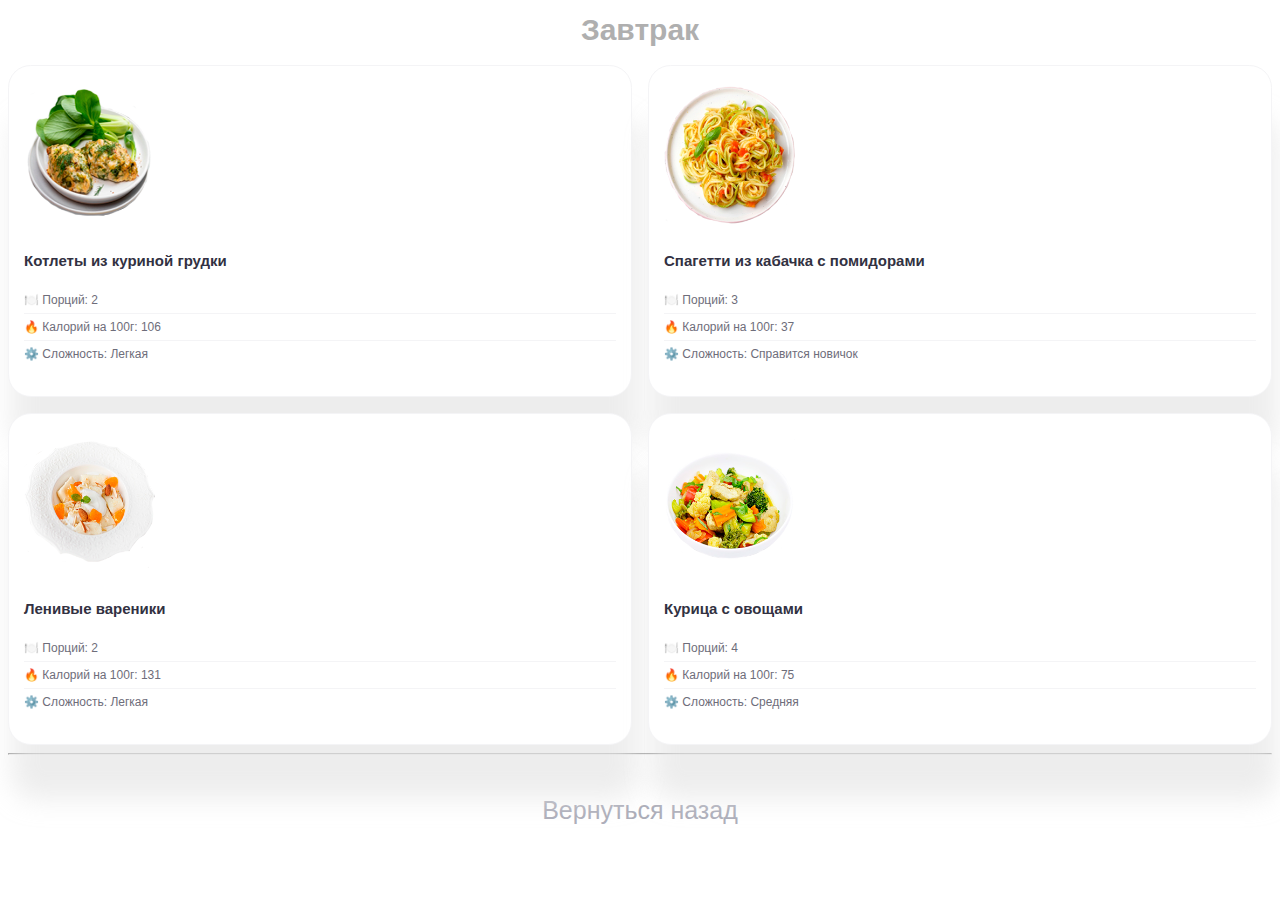
<file: breakfast.html>
<!DOCTYPE html>
<html lang="en">
<head>
    <meta charset="UTF-8">
    <meta name="viewport" content="width=device-width, initial-scale=1.0">
    <link rel="stylesheet" href="styles2.css">
    <title>Завтрак</title>
</head>
<body>
    <main class="main">
        <section class="popular-section">
            <h2 class="section-title">Завтрак</h2>
            <div class="food-grid">
              <article class="food-card" data-modal="modal1">
                <img src="chik.png" alt="Chicken Hell" class="food-image" />
                <div class="food-content">
                    <h3 class="food-title">Котлеты из куриной грудки</h3>
                    <div class="food-info">
                        <p class="food-portions">🍽️ Порций: 2</p>
                        <p class="food-calories">🔥 Калорий на 100г: 106</p>
                        <p class="food-difficulty">⚙️ Сложность: Легкая</p>
                    </div>
                </div>
            </article>
            
            <!-- Карточка 2 -->
            <article class="food-card" data-modal="modal2">
                <img
                    src="spaggeti.png"
                    alt="Swe Dish"
                    class="food-image"
                />
                <div class="food-content">
                    <h3 class="food-title">Спагетти из кабачка с помидорами</h3>
                    <div class="food-info">
                        <p class="food-portions">🍽️ Порций: 3</p>
                        <p class="food-calories">🔥 Калорий на 100г: 37</p>
                        <p class="food-difficulty">⚙️ Сложность: Справится новичок</p>
                    </div>
                </div>
            </article>
            
            <!-- Карточка 3 -->
            <article class="food-card" data-modal="modal3">
                <img
                    src="varenik.png"
                    alt="Supreme Dish"
                    class="food-image"
                />
                <div class="food-content">
                    <h3 class="food-title">Ленивые вареники</h3>
                    <div class="food-info">
                        <p class="food-portions">🍽️ Порций: 2</p>
                        <p class="food-calories">🔥 Калорий на 100г: 131</p>
                        <p class="food-difficulty">⚙️ Сложность: Легкая</p>
                    </div>
                </div>
            </article>
            
            <!-- Карточка 4 -->
            <article class="food-card" data-modal="modal4">
                <img
                    src="Kurica.png"
                    alt="Chicken Hell"
                    class="food-image"
                />
                <div class="food-content">
                    <h3 class="food-title">Курица с овощами</h3>
                    <div class="food-info">
                        <p class="food-portions">🍽️ Порций: 4</p>
                        <p class="food-calories">🔥 Калорий на 100г: 75</p>
                        <p class="food-difficulty">⚙️ Сложность: Средняя</p>
                    </div>
                </div>
            </article>
            </div>
        </section>

        <hr class="section-divider" />

        <button class="view-all" onclick="window.location.href='index.html'">
            Вернуться назад
        </button>

        <!-- Модальные окна -->
        <div id="modal1" class="modal hidden">
            <div class="modal-content">
                <h2>Рецепт: Котлеты из куриной грудки</h2>
                
                <!-- Ингредиенты -->
                <div class="recipe-section">
                    <h3>Ингредиенты:</h3>
                    <ul class="ingredients-list">
                        <li>Грудка куриная – 2 шт.</li>
                        <li>Лук зеленый – 3 шт.</li>
                        <li>Укроп – 3 веточки</li>
                        <li>Яйцо – 1 шт.</li>
                        <li>Паприка – по вкусу</li>
                        <li>Перец черный – по вкусу</li>
                        <li>Соль – по вкусу</li>
                        <li>Чеснок – 2 зубчика</li>
                        <li>Масло растительное – 10 мл</li>
                        <li>Крахмал кукурузный – 1 ст.л.</li>
                    </ul>
                </div>
        
                <!-- Приготовление -->
                <div class="recipe-section">
                    <h3>Приготовление:</h3>
                    <p>
                        1. Подготовить все ингредиенты для рецепта ПП котлет из куриной грудки в духовке.
                        Курицу ополоснуть холодной водой и обсушить бумажным полотенцем, чтобы не было лишней жидкости...
                    </p>
                    <p>
                        2. Курицу нарезать тонкими кусочками, затем нарезать кубиками и далее продолжать измельчать курицу. В итоге должен получиться почти рубленый фарш...
                    </p>
                    <p>
                        3. К курице добавить зелень, паприку, перец, крахмал кукурузный, чеснок, пропущенный через пресс (чеснокодавилку), яйцо и соль. Все хорошо перемешать...
                    </p>
                    <p>
                        4. Сформировать котлетки в форме лодочек. Выложить их в форму, смазанную растительным маслом. Выпекать при 180 градусах в течение 30-40 минут до легкой золотистости...
                    </p>
                </div>
        
                <!-- Кнопка закрытия -->
                <button class="close-modal">Закрыть</button>
            </div>
        </div>

  <div id="modal2" class="modal hidden">
    <div class="modal-content">
        <h2>Рецепт: Кабачковые спагетти</h2>
        
        <!-- Ингредиенты -->
        <div class="recipe-section">
            <h3>Ингредиенты:</h3>
            <ul class="ingredients-list">
                <li>Кабачок – 2 шт.</li>
                <li>Помидор – 2 шт.</li>
                <li>Чеснок – 2 зубчика</li>
                <li>Масло растительное – 3 ст.л.</li>
                <li>Сахар – 0.5 ч.л.</li>
                <li>Соль – по вкусу</li>
            </ul>
        </div>

        <!-- Приготовление -->
        <div class="recipe-section">
            <h3>Приготовление:</h3>
            <p>
                1. Подготовить все ингредиенты. Кабачки и помидоры тщательно вымыть, чеснок очистить.
            </p>
            <p>
                2. Для приготовления этого блюда идеально подойдут молодые кабачки или цукини с тонкой кожицей, которую не нужно очищать.
            </p>
            <p>
                3. Помидоры рекомендуем использовать мясистые, они дадут меньше жидкости при приготовлении.
            </p>
            <p>
                4. На сковороде разогреть растительное масло. Чеснок пропустить через пресс или мелко нарезать и слегка обжарить в течение 1-2 минут.
            </p>
            <p>
                5. Помидоры опустить на 1-2 минуты в кипяток, затем в холодную воду и очистить от шкурки. Нарезать помидоры соломкой.
            </p>
            <p>
                6. Добавить нарезанные помидоры в сковороду к чесноку, добавить сахар для нейтрализации кислоты томатов и готовить 3-4 минуты до мягкости помидор.
            </p>
            <p>
                7. Кабачок нарезать тонкими длинными полосками с помощью терки для корейской моркови. Если кабачки молодые, очищать их от шкурки не нужно.
            </p>
            <p>
                8. Добавить кабачки в сковороду к томатам и чесноку, посолить и готовить еще 4-6 минут до мягкости кабачков.
            </p>
            <p>
                9. Важно не переготовить кабачки - они должны быть мягкими, но при этом оставаться слегка хрустящими внутри.
            </p>
            <p>
                10. Подавать кабачки горячими в качестве гарнира к мясу или рыбе, или в качестве самостоятельного блюда, украсив свежей зеленью.
            </p>
        </div>

        <!-- Кнопка закрытия -->
        <button class="close-modal">Закрыть</button>
    </div>
</div>

<div id="modal3" class="modal hidden">
    <div class="modal-content">
        <h2>Рецепт: Низкокалорийные ленивые вареники</h2>
        
        <!-- Ингредиенты -->
        <div class="recipe-section">
            <h3>Ингредиенты:</h3>
            <ul class="ingredients-list">
                <li>Творог – 200 г (1%)</li>
                <li>Белок яичный – 1 шт.</li>
                <li>Мука рисовая – 5 ст.л. (3 ст.л. в тесто, 2 ст.л. для обваливания)</li>
                <li>Мед – 1 ч.л.</li>
                <li>Йогурт – 2 ст.л. (обезжиренный)</li>
                <li>Ваниль – 1 щепотка</li>
                <li>Миндаль – 3 шт.</li>
                <li>Соль – 1 щепотка</li>
            </ul>
        </div>

        <!-- Приготовление -->
        <div class="recipe-section">
            <h3>Приготовление:</h3>
            <p>
                1. Подготовить все необходимые ингредиенты для низкокалорийной версии ленивых вареников.
            </p>
            <p>
                2. Выбрать творог с жирностью 1%, так как его калорийность составляет около 80 калорий на 100 грамм.
            </p>
            <p>
                3. В качестве муки использовать рисовую муку, которая содержит 260 калорий на 100 грамм (меньше, чем пшеничная мука).
            </p>
            <p>
                4. Отделить желток от белка в курином яйце. Добавить в творог только белок, желток не нужен.
            </p>
            <p>
                5. Добавить в творог с белком чайную ложку меда и немного ванили для запаха.
            </p>
            <p>
                6. Просеять 3 столовых ложки муки в творожную массу. Еще 2-3 столовых ложки муки понадобятся для формирования вареников.
            </p>
            <p>
                7. Тщательно вымесить творожную массу, она должна стать однородной и хорошо формироваться в комок.
            </p>
            <p>
                8. Посыпать дощечку мукой, выложить часть творога и обвалять его в муке. Придать продолговатую форму тесту.
            </p>
            <p>
                9. Нарезать творожную «колбаску» на одинаковые кусочки. Обвалять их в муке со всех сторон.
            </p>
            <p>
                10. Отварить ленивые вареники в слегка подсоленной воде. Как только вода закипит, аккуратно опустить в неё вареники. Через 3-5 минут они начнут всплывать.
            </p>
            <p>
                11. Распределить часть обезжиренного йогурта на дно тарелки, сверху выложить вареники и еще одну ложку йогурта.
            </p>
            <p>
                12. Подать ленивые вареники сразу к столу, пока они ещё горячие. Украсить измельченными орехами и кусочками фруктов.
            </p>
        </div>

        <!-- Кнопка закрытия -->
        <button class="close-modal">Закрыть</button>
    </div>
</div>

<div id="modal4" class="modal hidden">
    <div class="modal-content">
        <h2>Рецепт: Жареная курица с овощами</h2>
        
        <!-- Ингредиенты -->
        <div class="recipe-section">
            <h3>Ингредиенты:</h3>
            <ul class="ingredients-list">
                <li>Филе куриное – 500 г</li>
                <li>Кабачок – 200 г</li>
                <li>Перец сладкий – 115 г</li>
                <li>Лук репчатый – 135 г</li>
                <li>Морковь – 100 г</li>
                <li>Капуста цветная – 135 г</li>
                <li>Брокколи – 100 г</li>
                <li>Соус терияки – 25 мл</li>
                <li>Паприка – 1 ч.л. (молотая)</li>
                <li>Соль – по вкусу</li>
                <li>Перец черный – по вкусу (молотый)</li>
                <li>Масло растительное – 30 мл</li>
                <li>Зелень – 15 г</li>
                <li>Помидор – 125 г</li>
            </ul>
        </div>

        <!-- Приготовление -->
        <div class="recipe-section">
            <h3>Приготовление:</h3>
            <p>
                1. Свежее куриное филе промыть. Разрезать на порционные небольшие кусочки, размер которых вы можете регулировать на свое усмотрение.
            </p>
            <p>
                2. Подобрать глубокую сковороду. Разогреть растительное масло. Добавить нарезанное мясо. Жарить курицу на сковороде 3-4 минуты, помешивая, чтобы филе стало более светлым.
            </p>
            <p>
                3. Лук нарезать тонкими четверть кольцами. Добавить к мясу. Жарить на среднем огне 1-2 минуты.
            </p>
            <p>
                4. Морковь нарезать тонкими пластинками. Для нарезки можно использовать фигурный нож. Добавить морковь к мясу. Жарить 2-3 минуты на умеренном огне.
            </p>
            <p>
                5. Кабачок нарезать четверть кольцами не очень тонкими. Добавить к курице с овощами. Жарить 2-3 минуты на среднем огне.
            </p>
            <p>
                6. Сладкий перец очистить от семян. Нарезать средними кусочками. Добавить к мясу. Жарить 1-2 минуты на среднем огне.
            </p>
            <p>
                7. Брокколи и цветную капусту разделить на маленькие соцветия. Подойдут как свежие, так и замороженные овощи. Перемешать. Готовить пару минут на среднем огне.
            </p>
            <p>
                8. Разрезать помидоры на две-четыре половинки, в зависимости от размера. Отправить ко всем ингредиентам. Перемешать.
            </p>
            <p>
                9. Добавить по вкусу соль, молотый черный перец, паприку и соус терияки. Перемешать. Тушить курицу с овощами на сковороде на небольшом огне под крышкой 5-7 минут. Время тушения зависит от вашего вкуса.
            </p>
            <p>
                10. Посыпать жареную курицу с овощами рубленой зеленью. Можно подавать самостоятельно, без каких-либо дополнений. Получается очень вкусно и сочно!
            </p>
        </div>

        <!-- Кнопка закрытия -->
        <button class="close-modal">Закрыть</button>
    </div>
</div>
  <script>
    // Получаем все карточки
    const cards = document.querySelectorAll('.food-card');
    const modals = document.querySelectorAll('.modal');
    const closeButtons = document.querySelectorAll('.close-modal');

    // Функция для открытия модального окна
    function openModal(modalId) {
        const modal = document.getElementById(modalId);
        if (modal) {
            modal.classList.remove('hidden');
        } else {
            console.error("Модальное окно не найдено:", modalId);
        }
    }

    // Функция для закрытия модального окна
    function closeModal(modal) {
        modal.classList.add('hidden');
    }

    // Добавляем обработчики событий для карточек
    cards.forEach(card => {
        card.addEventListener('click', () => {
            const modalId = card.getAttribute('data-modal');
            console.log("Открытие модального окна:", modalId);
            openModal(modalId);
        });
    });

    // Добавляем обработчики событий для кнопок закрытия
    closeButtons.forEach(button => {
        button.addEventListener('click', () => {
            const modal = button.closest('.modal');
            closeModal(modal);
        });
    });

    // Закрытие модального окна при клике вне его области
    modals.forEach(modal => {
        modal.addEventListener('click', (event) => {
            if (event.target === modal) {
                closeModal(modal);
            }
        });
    });
</script>
    </main>
</body>
</html>
</file>
<file: styles2.css>
.restaurant-menu {
    margin-left: auto;
    margin-right: auto;
    max-width: 480px;
    width: 100%;
    overflow: hidden;
  }
  
  .content-wrapper {
    background-color: rgba(249, 249, 249, 1);
    width: 100%;
    padding-top: 40px;
  }
  
  /* Header Styles */
  .header {
    display: flex;
    width: 100%;
    padding: 0 28px;
    flex-direction: column;
    align-items: stretch;
  }
  
  .logo {
    color: rgba(108, 95, 188, 1);
    font-size: 30px;
    font-family:
      Poppins,
      -apple-system,
      Roboto,
      Helvetica,
      sans-serif;
      font-weight: 600;
      line-height: 1.3;
      margin: 0;
      text-align: center;
  }
  
  .header-divider {
    border-top: 1px solid var(--border-color);
    margin: 37px auto;
    width: 314px;
    max-width: 100%;
  }
  
  /* Hero Section */
  .hero-section {
    margin-top: 60px;
  }
  
  .featured-item {
    border-radius: 23.882px;
    border: 0.995px solid var(--Colors-Gray-Gray-2, #f4f4f6);
    box-shadow: 4.73px 56.755px 28.377px 0px rgba(229, 229, 229, 0.7);
    background-color: #fff;
    padding-bottom: 23px;
    font-family:
      Poppins,
      -apple-system,
      Roboto,
      Helvetica,
      sans-serif;
    font-weight: 400;
  }
  
  .featured-image {
    aspect-ratio: 2.25;
    object-fit: contain;
    object-position: center;
    width: 100%;
  }
  
  .featured-content {
    display: flex;
    margin-top: 11px;
    margin-left: 27px;
    width: 181px;
    max-width: 100%;
    flex-direction: column;
    align-items: start;
  }
  
  .tag-healthy {
    color: rgba(218, 163, 26, 1);
    font-size: 10px;
  }
  
  .featured-title {
    color: #323142;
    font-feature-settings:
      "liga" off,
      "clig" off;
    font-size: 21px;
    font-weight: 600;
    line-height: 2;
    margin-top: 6px;
  }
  
  /* Common Styles */
  .section-title {
    color: rgb(175, 175, 175);
    font-size: 30px;
    font-family:
      Poppins,
      -apple-system,
      Roboto,
      Helvetica,
      sans-serif;
    font-weight: 600;
    line-height: 1;
    margin-top: 15px;
    margin-bottom: 20px;
    text-align: center;
  }
  
  .rating-info {
    display: flex;
    align-items: stretch;
    gap: 26px;
    font-family:
      Manrope,
      -apple-system,
      Roboto,
      Helvetica,
      sans-serif;
    font-size: 11px;
    color: #8e97a6;
    line-height: 1;
    margin-top: 14px;
  }
  
  .food-grid {
    display: grid;
    grid-template-columns: repeat(2, 1fr);
    margin-top: 20px;
    align-items: stretch;
    gap: 16px;

  }
  
  /* Food Card Styles */
  .food-card {
    border-radius: 22.619px;
    border: 0.942px solid var(--Colors-Gray-Gray-2, #f4f4f6);
    box-shadow: 4.479px 53.754px 26.877px 0px rgba(229, 229, 229, 0.7);
    background-color: #fff;
    padding: 17px 15px 29px;
    font-family:
      Manrope,
      -apple-system,
      Roboto,
      Helvetica,
      sans-serif;
    flex: 1;
    position: relative;
  }
  
  .food-image {
    aspect-ratio: 0.91;
    object-fit: contain;
    object-position: center;
    width: 131px;
    z-index: 10;
  }
  
  .food-title {
    color: #323142;
    font-feature-settings:
      "liga" off,
      "clig" off;
    font-family:
      Poppins,
      -apple-system,
      Roboto,
      Helvetica,
      sans-serif;
    font-size: 15px;
    font-weight: 600;
    line-height: 2;
  }
  .food-info {
    margin-top: 8px; /* Отступ сверху */
  }
 
  
  .food-info p {
    color: #6e6d7a; /* Серый цвет для текста */
    font-size: 12px; /* Меньший размер шрифта */
    line-height: 1.5; /* Улучшение читаемости */
    margin: 4px 0; /* Отступы между строками */
  }
  
  .food-info p:not(:last-child) {
    border-bottom: 1px solid #f4f4f6; /* Разделительные линии между строками */
    padding-bottom: 4px; /* Отступ снизу для разделителя */
  }
  .info-icon {
    width: 12px; /* Размер иконки */
    height: 12px;
    margin-right: 8px; /* Отступ между иконкой и текстом */
    vertical-align: middle; /* Выравнивание по центру */
  }
  .price {
    margin-top: 16px;
    line-height: 2;
  }
  
  .price-main {
    color: rgba(50, 49, 66, 1);
    font-size: 17px;
    font-weight: 700;
  }
  
  .price-decimal {
    font-size: 12px;
    color: rgba(142, 151, 166, 1);
  }
  
  /* Tags */
  .tag-trending,
  .tag-supreme {
    border-radius: 3px;
    padding: 3px 5px;
    font-size: 7px;
    position: absolute;
    top: 27px;
    left: 10px;
    z-index: 10;
  }
  
  .tag-trending {
    background-color: rgba(247, 197, 186, 1);
    color: rgba(251, 71, 29, 1);
  }
  
  .tag-supreme {
    background-color: rgba(51, 172, 100, 1);
    color: rgba(48, 157, 91, 1);
  }
  
  /* FAQ Section */
  .faq-section {
    margin-top: 103px;
    padding: 0 30px;
    font-family:
      Poppins,
      -apple-system,
      Roboto,
      Helvetica,
      sans-serif;
  }
  
  .faq-title {
    color: rgba(211, 210, 210, 1);
    font-size: 24px;
    line-height: 28px;
    text-align: center;
  }
  
  .text-purple {
    color: rgba(108, 95, 188, 1);
  }
  
  .text-dark {
    color: rgba(50, 49, 66, 1);
  }
  
  .faq-list {
    margin-top: 67px;
  }
  
  .faq-item {
    margin-bottom: 15px;
  }
  
  .faq-item summary {
    color: rgba(50, 49, 66, 1);
    font-size: 12px;
    font-weight: 600;
    line-height: 31px;
    cursor: pointer;
  }
  
  .faq-answer {
    color: rgba(151, 151, 151, 1);
    font-size: 11px;
    font-weight: 400;
    line-height: 18px;
    letter-spacing: 0.11px;
    margin-top: 14px;
  }
  
  /* Footer */
  .footer {
    background-color: rgba(239, 239, 239, 1);
    margin-top: 95px;
    padding: 61px 30px 36px;
    font-family:
      Inter,
      -apple-system,
      Roboto,
      Helvetica,
      sans-serif;
  }
  
  .footer .logo {
    font-size: 19px;
    margin-left: 50px;
  }
  
  .footer-nav {
    margin-top: 134px;
  }
  
  .footer-menu {
    list-style: none;
    padding: 0;
    color: rgba(96, 96, 96, 1);
    text-transform: uppercase;
    font-size: 14px;
    font-weight: 500;
  }
  
  .footer-menu li {
    margin-top: 30px;
  }
  
  .footer-menu a {
    color: inherit;
    text-decoration: none;
  }
  
  .footer-divider {
    border-color: rgba(203, 203, 203, 1);
    border-style: solid;
    border-width: 1px;
    background-color: #cbcbcb;
    margin-top: 105px;
    width: 314px;
    max-width: 100%;
  }
  
  .copyright {
    color: rgba(112, 121, 139, 1);
    text-align: center;
    margin-top: 26px;
    font-size: 14px;
    line-height: 1;
  }
  
  /* Media Queries */
  @media (max-width: 640px) {
    .hero-section {
      display: none;
    }
  
    .faq-section {
      display: none;
    }
  
    .footer {
      display: none;
    }
  }
  .view-all {
 display: block;
   margin: auto;
    gap: 19px;
    background: none;
    border: none;
    color: #acadb9;
    font-size: 25px;
    font-weight: 500;
    margin-top: 40px;
    cursor: pointer;
    
  }

  /* Стили для модального окна */
  .modal {
    position: fixed;
    top: 0;
    left: 0;
    width: 100%;
    height: 100%;
    background-color: rgba(0, 0, 0, 0.5);
    display: flex;
    justify-content: center;
    align-items: center;
    z-index: 1000;
}

.modal.hidden {
    display: none;
}

.modal-content {
    background-color: #fff;
    padding: 20px;
    border-radius: 10px;
    width: 90%;
    max-width: 400px;
    text-align: left; /* Текст слева для удобства чтения */
    position: relative;
    overflow-y: auto; /* Добавляем скролл, если контент большой */
    max-height: 80vh; /* Ограничиваем высоту */
    margin-bottom: 20px; /* Отступ снизу для кнопки */
}

.recipe-section {
    margin-bottom: 20px;
}

.ingredients-list {
    list-style-type: disc; /* Маркеры для списка ингредиентов */
    padding-left: 20px;
    margin-bottom: 15px;
}

.close-modal {
  background-color: #ff4d4d;
  color: white;
  border: none;
  padding: 8px 16px;
  border-radius: 5px;
  cursor: pointer;
  font-size: 14px;
  margin-top: 10px; /* Отступ сверху */
  display: block; /* Делаем кнопку блочным элементом */
  margin-left: auto; /* Выравнивание по правому краю */
  margin-right: auto; /* Центрирование кнопки */
  width: fit-content; /* Ширина кнопки подстраивается под текст */
}

.close-modal:hover {
    background-color: #cc0000;
}

/* Адаптация для мобильных устройств */
@media (max-width: 760px) {
  .close-modal {
      font-size: 15px;
      padding: 6px 12px;
      margin-top: 20px;
      margin-bottom: 30px;
  }
}
.modal-content {
  max-height: 80vh; /* Максимальная высота контента */
  overflow-y: auto; /* Включаем вертикальный скролл */
}
.modal-content {
  opacity: 0;
  transform: translateY(-20px);
  transition: opacity 0.3s ease, transform 0.3s ease;
}

.modal:not(.hidden) .modal-content {
  opacity: 1;
  transform: translateY(0);
}
</file>
